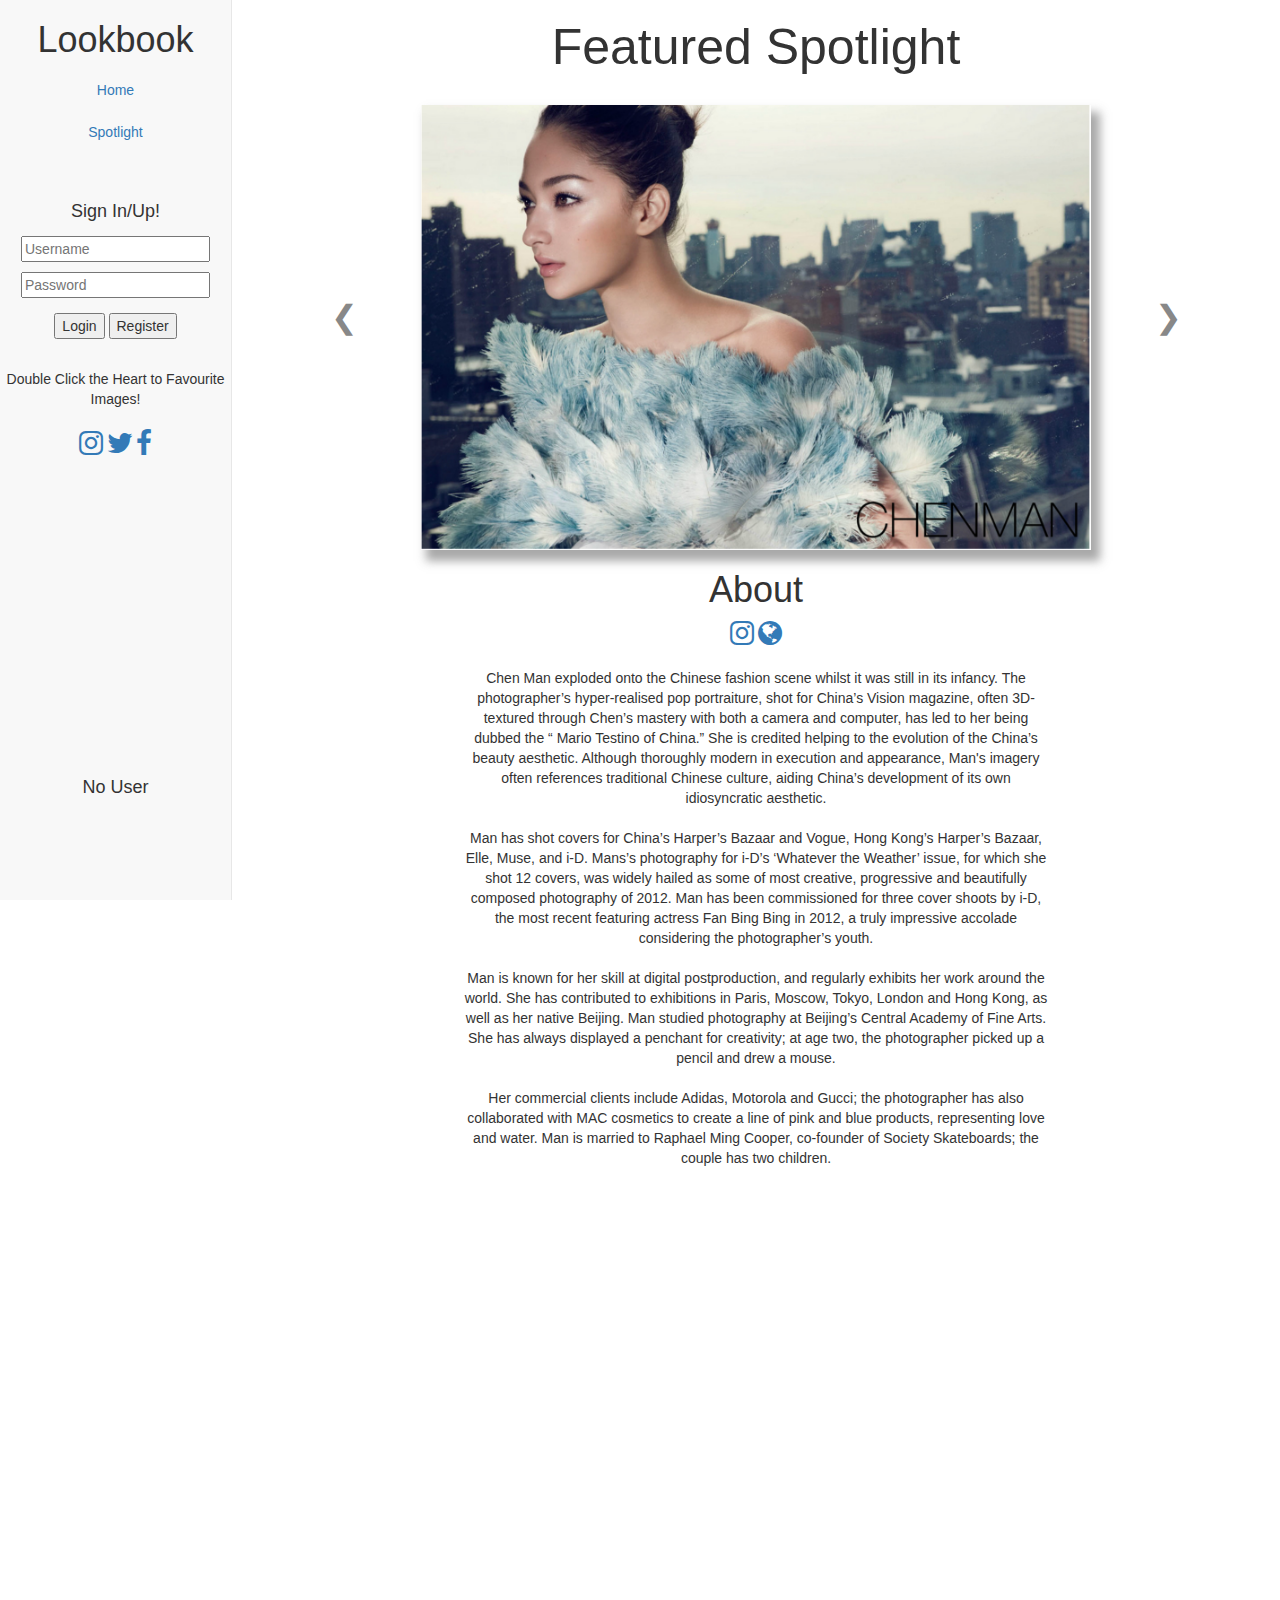
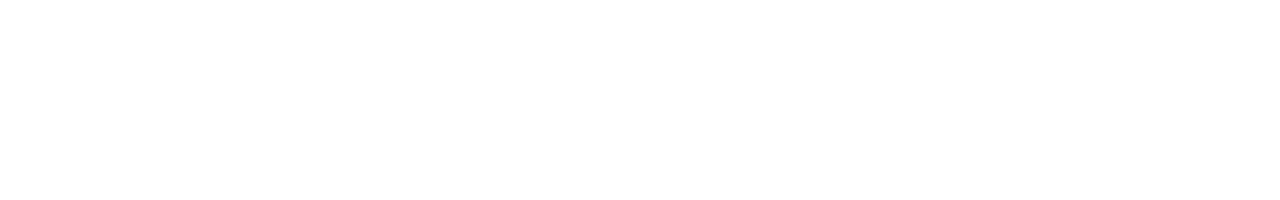
<file: spotlight.html>
<!DOCTYPE html>

<html>
    
    <!--
        Lookbook is a outfit gallery website. Our website is hardcoded to 9 images, and a spotlight page. 

        **NOTE**

        For registering, please do not use any real information
        run.command was to create a localhost easily for group members.
        All PHP was ran off localserver, via terminal

        Features:

        -Double click an image to "Favourite/heart" the image
        -Login/Register an account with the website (Default login: Username = admin / Password = password)
        -Simple overlay on images, displaying heart and Title
        -Social Media links
        -Welcome Message depending on logged user
        -Spotlight page, built with our own Javascript

        Resources can be found under the resources.txt file, these are the various photos and frameworks used to help build the website.

        Patrick Tan 1002567493
        Rui Wang 1001358737
        Shuai Wang 1001447026
    -->

<head>
    <!--Scripts needed for page-->
    <script src="assets/js/jquery-3.2.1.min.js"></script>
    <script src="assets/js/bootstrap.js"></script>
    <script src="assets/js/main.js"></script>

    <!--CSS needed for page-->
    <link rel="stylesheet" type="text/css" href="assets/css/bootstrap.css">
    <link rel="stylesheet" type="text/css" href="assets/css/navbar-fixed-left.css">
    <link rel="stylesheet" type="text/css" href="https://maxcdn.bootstrapcdn.com/font-awesome/4.7.0/css/font-awesome.min.css">
    <link rel="stylesheet" type="text/css" href="assets/css/styles.css">
</head>

<body>

    <nav class="navbar navbar-default navbar-fixed-left">
        <h1>Lookbook</h1>
        <div class="container">
            <ul class="nav nav-pills nav-stacked">
                <li><a href="index.html">Home</a></li>
                <li><a href="spotlight.html">Spotlight</a></li>
            </ul>
        </div>

        <div id="filler"></div>

        <form method="post" action="login.php">
            <h2>Sign In/Up!</h2>
            <input type="text" name="usern" placeholder="Username" /><br /><input type="text" name="passw" placeholder="Password" /><br />
            <button type="submit">Login</button>
            <button type="submit" formaction="register.php">Register</button>
        </form>

        <div id="filler"></div>

        <div> Double Click the Heart to Favourite Images! </div>
        <br/>
        <a href="http://www.instagram.com"><i class="fa fa-instagram fa-2x"></i></a>
        <a href="http://www.twitter.com"><i class="fa fa-twitter fa-2x"></i></a>
        <a href="http://www.facebook.com"><i class="fa fa-facebook fa-2x"></i></a>

        <div id="filler2"></div>

        <div id="userWelcome">
            <h2 id="loggedUser">No User</h2>
        </div>

    </nav>

    <div class="container">
        <div class="row">
            <div class="col-sm-12 text-center">
                <h3> Featured Spotlight </h3>
                <a class="prev" onclick="changeSlide(1)">&#10094;</a>
                <a class="next" onclick="changeSlide(0)">&#10095;</a>
                <img id="currImage" src="assets/images/1.png">
            </div>
        </div>
        
        <div class="row">
            <div class="col-sm-2"></div>
            <div class="col-sm-8 text-center">
                <h1>About</h1>

                <a href="https://www.instagram.com/chenman/"><i class="fa fa-instagram fa-2x"></i></a>
                <a href="http://www.chenmaner.com/"><i class="fa fa-globe fa-2x"></i></a>
                <br/>
                <br/>
                <p>
                    Chen Man exploded onto the Chinese fashion scene whilst it was still in its infancy. The photographer’s hyper-realised pop portraiture, shot for China’s Vision magazine, often 3D-textured through Chen’s mastery with both a camera and computer, has led to her being dubbed the “ Mario Testino of China.” She is credited helping to the evolution of the China’s beauty aesthetic. Although thoroughly modern in execution and appearance, Man's imagery often references traditional Chinese culture, aiding China’s development of its own idiosyncratic aesthetic.
                    <br/>
                    <br/>
                    Man has shot covers for China’s Harper’s Bazaar and Vogue, Hong Kong’s Harper’s Bazaar, Elle, Muse, and i-D. Mans’s photography for i-D’s ‘Whatever the Weather’ issue, for which she shot 12 covers, was widely hailed as some of most creative, progressive and beautifully composed photography of 2012. Man has been commissioned for three cover shoots by i-D, the most recent featuring actress Fan Bing Bing in 2012, a truly impressive accolade considering the photographer’s youth.
                    <br/>
                    <br/>
                    Man is known for her skill at digital postproduction, and regularly exhibits her work around the world. She has contributed to exhibitions in Paris, Moscow, Tokyo, London and Hong Kong, as well as her native Beijing. Man studied photography at Beijing’s Central Academy of Fine Arts. She has always displayed a penchant for creativity; at age two, the photographer picked up a pencil and drew a mouse. 
                    <br/>
                    <br/>
                    Her commercial clients include Adidas, Motorola and Gucci; the photographer has also collaborated with MAC cosmetics to create a line of pink and blue products, representing love and water. Man is married to Raphael Ming Cooper, co-founder of Society Skateboards; the couple has two children.
                </p>
            </div>
            <div class="col-sm-2"></div>
        </div>        
    </div>

</body>

</html>
</file>
<file: assets/css/navbar-fixed-left.css>
@media (min-width: 768px) {
  .container {
    width: 503px;
  }
}
@media (min-width: 992px) {
  .container {
    width: 723px;
  }
}
@media (min-width: 1200px) {
  .container {
    width: 923px;
  }
}
@media (min-width: 1432px) {
  .container {
    width: 1170px;
  }
}
body {
  padding-top: 70px;
  min-height: 200vh;
}
@media (min-width: 768px) {
  body {
    padding-top: 0;
  }
}
.navbar-fixed-right,
.navbar-fixed-left {
  position: fixed;
  top: 0;
  width: 100%;
  z-index: 1030;
}
@media (min-width: 768px) and (min-width: 768px) {
  .navbar-fixed-right,
  .navbar-fixed-left {
    width: 232px;
    height: 100vh;
    border-radius: 0;
  }
  .navbar-fixed-right .container,
  .navbar-fixed-left .container {
    padding-right: 0;
    padding-left: 0;
    width: auto;
  }
  .navbar-fixed-right .navbar-header,
  .navbar-fixed-left .navbar-header {
    padding-left: 15px;
    padding-right: 15px;
  }
  .navbar-fixed-right .navbar-collapse,
  .navbar-fixed-left .navbar-collapse {
    padding-right: 0;
    padding-left: 0;
    max-height: none;
  }
  .navbar-fixed-right .navbar-collapse .navbar-nav,
  .navbar-fixed-left .navbar-collapse .navbar-nav {
    float: none !important;
  }
  .navbar-fixed-right .navbar-collapse .navbar-nav > li,
  .navbar-fixed-left .navbar-collapse .navbar-nav > li {
    width: 100%;
  }
  .navbar-fixed-right .navbar-collapse .navbar-nav > li.dropdown .dropdown-menu,
  .navbar-fixed-left .navbar-collapse .navbar-nav > li.dropdown .dropdown-menu {
    top: 0;
  }
  .navbar-fixed-right .navbar-collapse .navbar-nav.navbar-right,
  .navbar-fixed-left .navbar-collapse .navbar-nav.navbar-right {
    margin-right: 0;
  }
}
@media (min-width: 768px) {
  body {
    padding-left: 232px;
  }
}
@media (min-width: 768px) {
  .navbar-fixed-left {
    right: auto !important;
    left: 0 !important;
    border-width: 0 1px 0 0 !important;
  }
  .navbar-fixed-left .dropdown .dropdown-menu {
    left: 100%;
    right: auto;
    border-radius: 0 3px 3px 0;
  }
  .navbar-fixed-left .dropdown .dropdown-toggle .caret {
    border-top: 4px solid transparent;
    border-left: 4px solid;
    border-bottom: 4px solid transparent;
    border-right: none;
  }
}
</file>
<file: assets/css/styles.css>
img {
            max-width: 75%;
            -webkit-box-shadow: 7px 9px 9px 2px rgba(84, 84, 84, 0.5);
            -moz-box-shadow: 7px 9px 9px 2px rgba(84, 84, 84, 0.5);
            box-shadow: 7px 9px 9px 2px rgba(84, 84, 84, 0.5);
        }

        .overlayText {
            text-align: center;
            position: absolute;
            bottom: 0px;
            left: 0;
            right: 0;
            background-color: rgba(36, 36, 36, 0.8);
            font-weight: 300;
            line-height: 22px;
            font-size: 20px;
            overflow: hidden;
            width: 100%;
            height: 0;
            transition: .5s ease;
            color: #fff;
        }

        .wrapper {
            position: relative;
        }

        .wrapper:hover .overlayText {
            height: 15%;
        }

        #emptyPadding {
            padding: 10px;
        }

        button {
            margin-top: 10px;
        }

        input {
            margin: 5px;
        }

        nav {
            text-align: center;
        }

        nav>li {
            float: none;
            padding-top: 25px;
        }

        h2 {
            font-size: 18px;
        }

        h3 {
            font-size: 50px;
            padding-bottom: 20px;
        }

        #filler {
            padding: 15px;
        }

        #filler2 {
            padding: 150px;
        }

        .next,
        .prev {
            top: 50%;
            position: absolute;
            font-size: 32px;
            cursor: pointer;
            padding: 20px;
            color: #888;
        }

        .next {
            right: 16px;
        }

        .prev {
            left: 16px;
        }

        .prev:hover,
        .next:hover {
            background-color: rgba(0, 0, 0, 0.8);
            color: #fff;
        }
</file>
